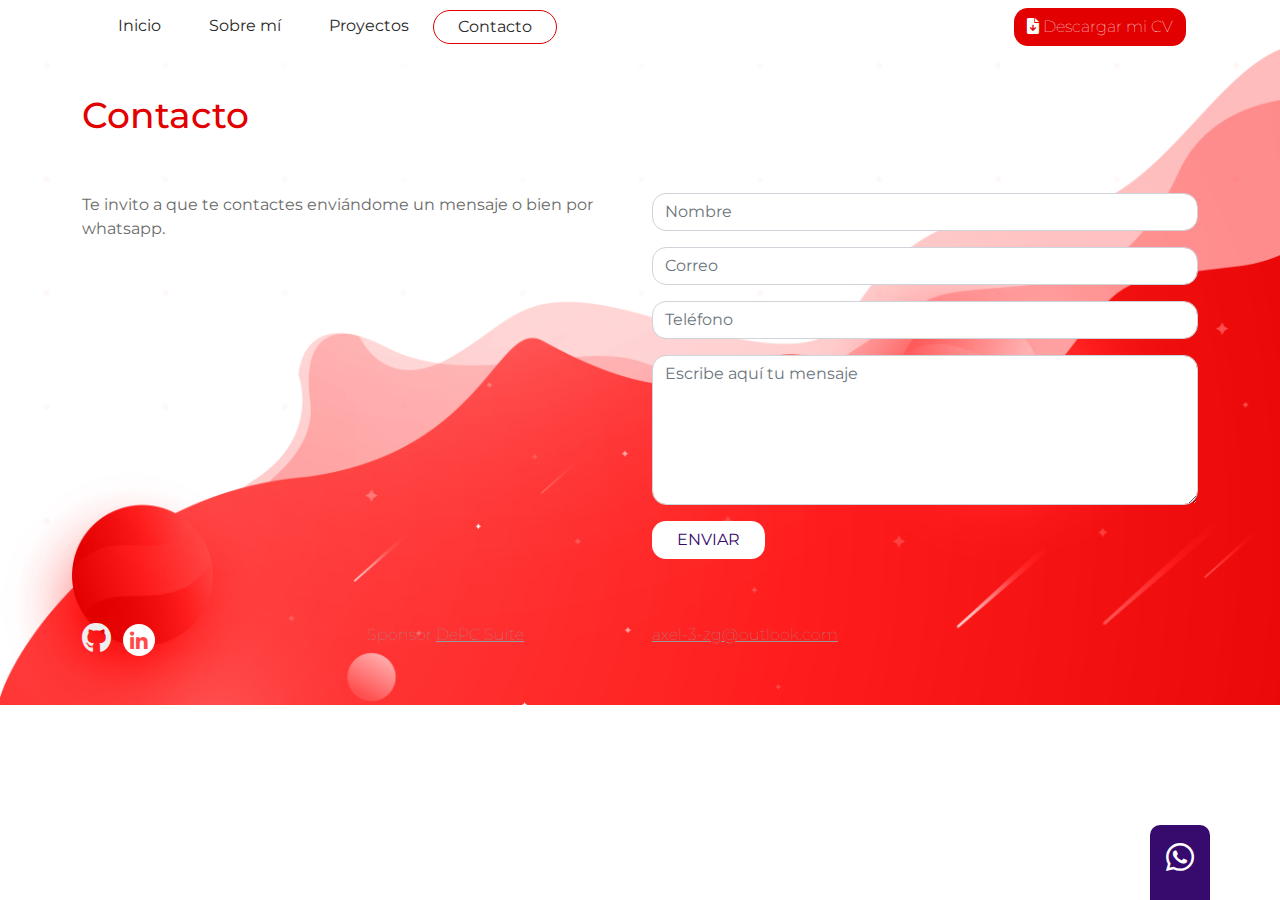
<file: contacto.html>
<!DOCTYPE html>
<html lang="es">

<head>
    <meta charset="UTF-8">
    <meta http-equiv="X-UA-Compatible" content="IE=edge">
    <meta name="viewport" content="width=device-width, initial-scale=1.0">
    <title>Contacto</title>
    <link rel="stylesheet" href="css/fontawesome/css/all.min.css">
    <link rel="stylesheet" href="css/fontawesome/css/fontawesome.min.css">
    <link rel="stylesheet" href="css/bootstrap/css/bootstrap.min.css">
    <script src="css/bootstrap/js/bootstrap.bundle.min.js"></script>
    <link rel="stylesheet" href="css/estilos.css">
</head>

<body id="contacto">
    <header class="container">
        <nav class="navbar navbar-expand-md  mb-4">
            <div class="container-fluid">
                <button class="navbar-toggler" type="button" data-bs-toggle="collapse" data-bs-target="#navbarCollapse"
                    aria-controls="navbarCollapse" aria-expanded="false" aria-label="Toggle navigation">
                    <i class="fa-solid fa-bars"></i>
                </button>
                <div class="collapse navbar-collapse" id="navbarCollapse">
                    <ul class="navbar-nav me-auto mb-2 mb-md-0">
                        <li class="nav-item">
                            <a class="nav-link py-1 px-3 px-sm-4" aria-current="page" href="index.html">Inicio</a>
                        </li>
                        <li class="nav-item">
                            <a class="nav-link py-1 px-3 px-sm-4" href="sobre-mi.html">Sobre mí</a>
                        </li>
                        <li class="nav-item">
                            <a class="nav-link py-1 px-3 px-sm-4" href="proyectos.html">Proyectos</a>
                        </li>
                        <li class="nav-item">
                            <a class="nav-link py-1 px-3 px-sm-4 active" href="contacto.html">Contacto</a>
                        </li>
                    </ul>
                    <div class="d-flex">
                        <a class="btn btn-rojo"><i class="fa-solid fa-file-arrow-down"></i> Descargar mi CV</a>
                    </div>
                </div>
            </div>
        </nav>
    </header>
    <main class="container">
        <div class="row">
            <div class="col-12 pt-3 pb-5">
                <h1>Contacto</h1>
            </div>
        </div>
        <div class="row">
            <div class="col-12 col-sm-6">
                <p>Te invito a que te contactes enviándome un mensaje o bien por whatsapp.</p>
            </div>
            <div class="col-12 col-sm-6">
                <form action="" method="POST">
                    <div class="mb-3">
                        <input type="text" name="txtNombre" id="txtNombre" placeholder="Nombre" class="form-control">
                    </div>
                    <div class="mb-3">
                        <input type="email" name="txtCorreo" id="txtCorreo" placeholder="Correo" class="form-control">
                    </div>
                    <div class="mb-3">
                        <input type="tel" name="txtTelefono" id="txtTelefono" placeholder="Teléfono"
                            class="form-control">
                    </div>
                    <div class="mb-3">
                        <textarea name="txtMensaje" id="txtMensaje" placeholder="Escribe aquí tu mensaje"
                            class="form-control"></textarea>
                    </div>
                    <div class="mb-3">
                        <button type="submit" id="btnEnviar" name="btnEnviar"
                            class="btn btn-blanco px-4">ENVIAR</button>
                    </div>
                </form>
            </div>
        </div>

    </main>
    <footer class="container mt-5">
        <div class="row">
            <div class="col-12 col-sm-3">
                <i class="fa-brands fa-github"></i>
                <i class="fa-brands fa-linkedin-in"></i>
            </div>
            <div class="col-12 col-sm-3">Sponsor <a href="https://depcsuite.com">DePC Suite</a></div>
            <div class="col-12 col-sm-3"><a href="mailto:axel-3-zg@outlook.com>">axel-3-zg@outlook.com</a>
            </div>
        </div>
    </footer>
    <div class="whatsapp pt-3 pb-4 px-3">
        <a href="https://api.whatsapp.com/send?phone=541124521832">
            <i class="fa-brands fa-whatsapp"></i></a>
    </div>
</body>

</html>
</file>
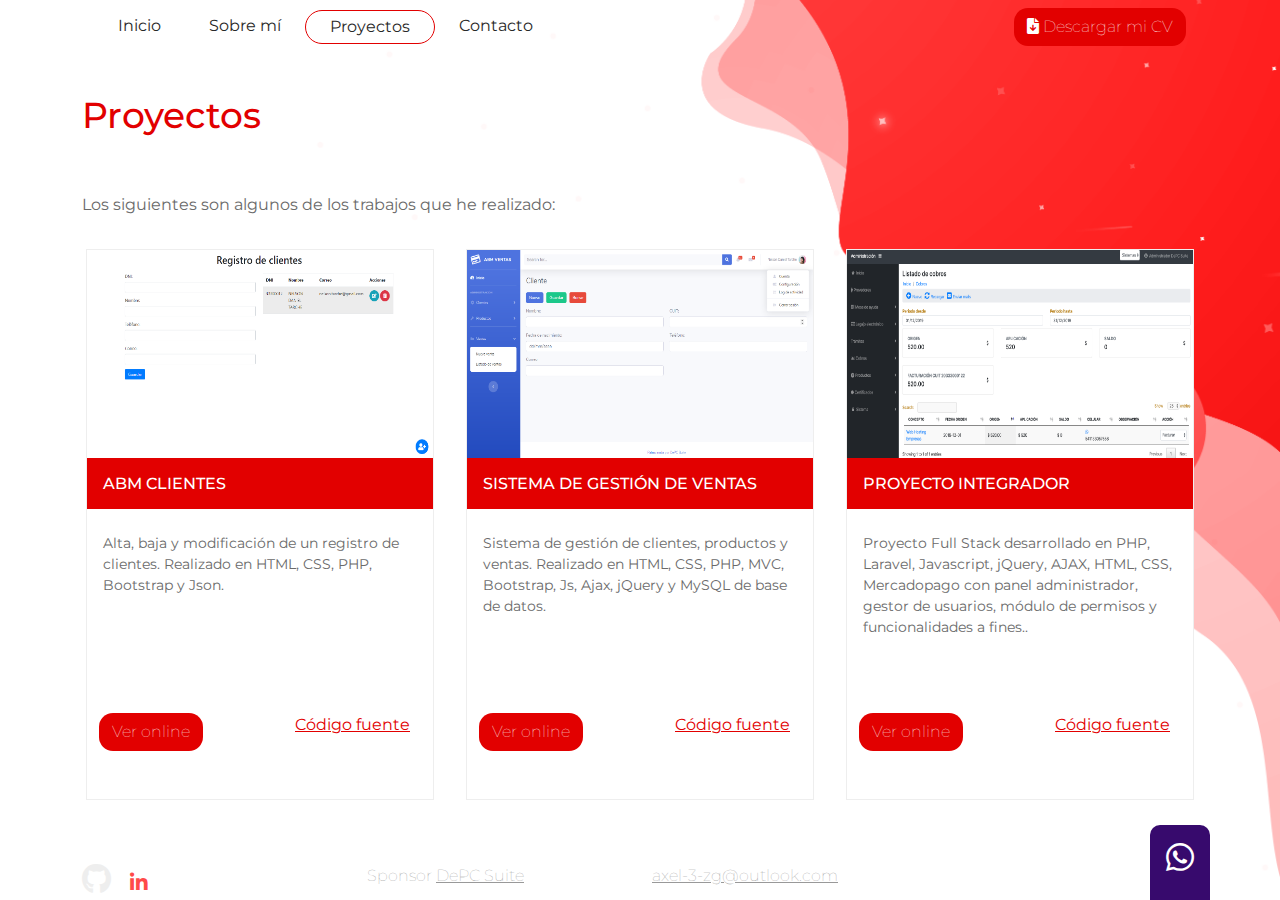
<file: proyectos.html>
<!DOCTYPE html>
<html lang="es">

<head>
    <meta charset="UTF-8">
    <meta http-equiv="X-UA-Compatible" content="IE=edge">
    <meta name="viewport" content="width=device-width, initial-scale=1.0">
    <title>Proyectos</title>
    <link rel="stylesheet" href="css/fontawesome/css/all.min.css">
    <link rel="stylesheet" href="css/fontawesome/css/fontawesome.min.css">
    <link rel="stylesheet" href="css/bootstrap/css/bootstrap.min.css">
    <script src="css/bootstrap/js/bootstrap.bundle.min.js"></script>
    <link rel="stylesheet" href="css/estilos.css">

</head>

<body id="proyectos">
    <header class="container">
        <nav class="navbar navbar-expand-md  mb-4">
            <div class="container-fluid">
                <button class="navbar-toggler" type="button" data-bs-toggle="collapse" data-bs-target="#navbarCollapse"
                    aria-controls="navbarCollapse" aria-expanded="false" aria-label="Toggle navigation">
                    <i class="fa-solid fa-bars"></i>
                </button>
                <div class="collapse navbar-collapse" id="navbarCollapse">
                    <ul class="navbar-nav me-auto mb-2 mb-md-0">
                        <li class="nav-item">
                            <a class="nav-link py-1 px-3 px-sm-4" aria-current="page" href="index.html">Inicio</a>
                        </li>
                        <li class="nav-item">
                            <a class="nav-link py-1 px-3 px-sm-4" href="sobre-mi.html">Sobre mí</a>
                        </li>
                        <li class="nav-item">
                            <a class="nav-link py-1 px-3 px-sm-4 active" href="proyectos.html">Proyectos</a>
                        </li>
                        <li class="nav-item">
                            <a class="nav-link py-1 px-3 px-sm-4" href="contacto.html">Contacto</a>
                        </li>
                    </ul>
                    <div class="d-flex">
                        <a class="btn btn-rojo"><i class="fa-solid fa-file-arrow-down"></i> Descargar mi CV</a>
                    </div>
                </div>
            </div>
        </nav>
    </header>
    <main class="container">
        <div class="row">
            <div class="col-12 pt-3 pb-5">
                <h1>Proyectos</h1>
            </div>
        </div>
        <div class="row">
            <div class="col-12">
                <p>Los siguientes son algunos de los trabajos que he realizado:</p>
            </div>
        </div>
        <div class="row">
            <div class="col-12 col-sm-4 p-3">
                <div class="proyecto">
                    <img src="images/abmclientes.png" alt="ABM Clientes" class="img-fluid">
                    <h2 class="p-3 d-block">ABM Clientes</h2>
                    <p class="p-3 pb-5 d-block">Alta, baja y modificación de un registro de clientes. Realizado en HTML,
                        CSS, PHP, Bootstrap y Json.</p>
                    <div class="row my-5">
                        <div class="col-6 ps-4">
                            <a href="" target="_blank" class="btn btn-rojo">Ver online</a>
                        </div>
                        <div class="col-6 text-center">
                            <a href="" target="_blank">Código fuente</a>
                        </div>
                    </div>
                </div>
            </div>
            <div class="col-12 col-sm-4 p-3">
                <div class="proyecto">
                    <img src="images/abmventas.png" alt="ABM Clientes" class="img-fluid">
                    <h2 class="p-3 d-block">SISTEMA DE GESTIÓN DE VENTAS</h2>
                    <p class="p-3 pb-5 d-block">Sistema de gestión de clientes, productos y ventas. Realizado en HTML,
                        CSS, PHP, MVC, Bootstrap, Js, Ajax, jQuery y MySQL de base de datos.</p>
                    <div class="row my-5">
                        <div class="col-6 ps-4">
                            <a href="" target="_blank" class="btn btn-rojo">Ver online</a>
                        </div>
                        <div class="col-6 text-center">
                            <a href="" target="_blank">Código fuente</a>
                        </div>
                    </div>
                </div>
            </div>
            <div class="col-12 col-sm-4 p-3">
                <div class="proyecto">
                    <img src="images/proyecto-integrador.png" alt="ABM Clientes" class="img-fluid">
                    <h2 class="p-3 d-block">PROYECTO INTEGRADOR</h2>
                    <p class="p-3 pb-5 d-block">Proyecto Full Stack desarrollado en PHP, Laravel, Javascript, jQuery,
                        AJAX, HTML, CSS, Mercadopago con panel administrador, gestor de usuarios, módulo de permisos y
                        funcionalidades a fines..</p>
                    <div class="row my-5">
                        <div class="col-6 ps-4">
                            <a href="" target="_blank" class="btn btn-rojo">Ver online</a>
                        </div>
                        <div class="col-6 text-center">
                            <a href="" target="_blank">Código fuente</a>
                        </div>
                    </div>
                </div>
            </div>



        </div>
    </main>
    <footer class="container mt-5">
        <div class="row">
            <div class="col-12 col-sm-3">
                <i class="fa-brands fa-github"></i>
                <i class="fa-brands fa-linkedin-in"></i>
            </div>
            <div class="col-12 col-sm-3">Sponsor <a href="https://depcsuite.com">DePC Suite</a></div>
            <div class="col-12 col-sm-3"><a href="mailto:axel-3-zg@outlook.com>">axel-3-zg@outlook.com</a>
            </div>
        </div>
    </footer>
    <div class="whatsapp pt-3 pb-4 px-3">
        <a href="https://api.whatsapp.com/send?phone=541124521832">
            <i class="fa-brands fa-whatsapp"></i></a>
    </div>

</body>


</html>
</file>
<file: css/estilos.css>
@import url('https://fonts.googleapis.com/css2?family=Montserrat:ital,wght@0,100;0,200;0,300;0,400;0,500;0,600;0,700;0,800;0,900;1,100;1,200;1,300;1,400;1,500;1,600;1,700;1,800;1,900&display=swap');
body{
    font-family: 'Montserrat', sans-serif;
}

#contacto{
    background-image: url("../images/fondo-contacto.png");
    background-repeat: no-repeat;
    background-size: 100%;
}
#proyectos{
    background-image: url("../images/fondo-proyectos.png");
    background-repeat: no-repeat;
    background-size: 100%;
}
h1{
    color: #E20000;
    font-size: 36px;
}
p{
    color: #6a6a6a;
    font-size: 16px;
}
textarea{
    height: 150px;
}
.form-control{
    border-radius: 14px;
}
.btn-blanco{
    background-color: white;
    color: #370a6d;
}
.btn-blanco:hover{
    color: white;
    background-color: #370a6d;
}
.btn-rojo{
    background-color: #E20000;
    color: white !important;
    font-weight: 100;
}
.btn-rojo:hover{
    color: white;
    background-color: #370a6d;
}
.btn{
    border-radius: 14px;
}
footer, footer a{
    color: #999;
    font-weight: 100;
}

.fa-github{
    font-size: 30px;
    color:#eee;
}
footer .fa-linkedin-in{
    color: #ff4a49;
    background-color: white;
    font-size: 20px;
    border: 0px;
    height: 32px;
    width: 32px;
    text-align: center;
    padding: 8px 0 0 0;
    border-radius: 80px;
    margin: 0 8px;
}
.whatsapp{
    position: fixed;
    right:70px;
    bottom: 0px;
    background-color: #370a6d;
    border-top-left-radius: 10px;
    border-top-right-radius: 10px;
}
.fa-whatsapp{
    font-size: 32px;
    color: white;
}   
nav .active{
    border: 1px solid #E20000;
    border-radius: 25px;
}
nav .nav-link{
    color: #282828;
}
.proyecto h2{
    font-size: 16px;
    color: white;
    text-transform: uppercase;
    background-color: #E20000;  
}
.proyecto{
    border: 1px solid #eee;
    background-color: white;
}
.proyecto p{
    font-size: 14px;
    height: 148px;
}
.proyecto a{
    color:#E20000;
}
.proyecto img{
    height: 208px;
}
#inicio .div-cohete{
    height: 410px;
}
#inicio .cohete{
    height: 400px;
}
#inicio .cohete:hover{
    height: 410px;
}
#inicio .input-home p{
    color:white;
    font-size: 17px;
    border: 1px solid white;
    border-radius: 50px;
    font-weight: 600;
}

@media (max-width: 750px) {
    #contacto{
        background-image: url('../images/fondo-proyectos.png');
        background-repeat: no-repeat;
        background-size: 100%;
    }
}
</file>
